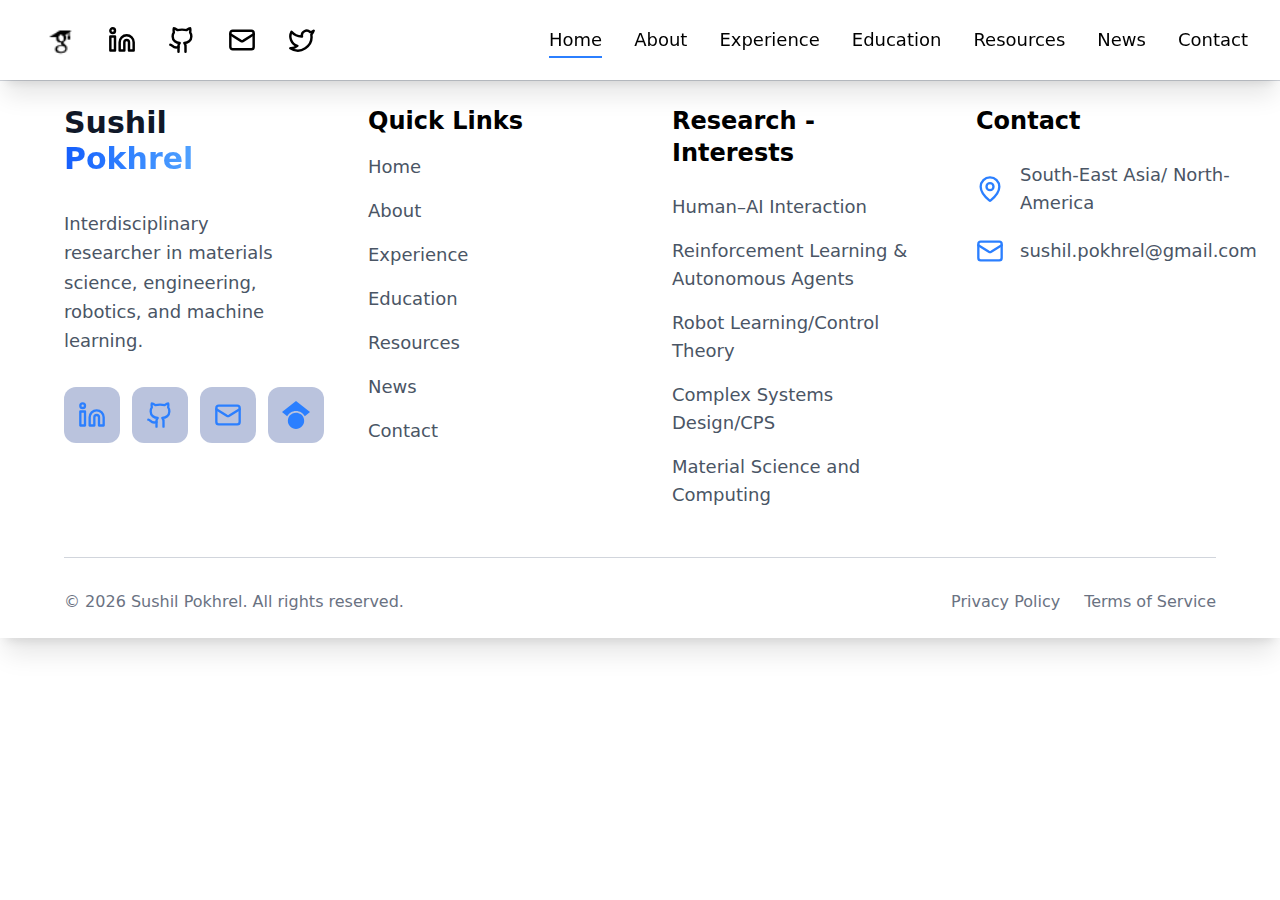
<file: index.html>
<!doctype html>
<html lang="en">
  <head>
    <meta charset="UTF-8" />
    <link rel="icon" type="image/png" href="/assets/sushilpokhrel-CjTwRLYc.png" />
    <meta name="viewport" content="width=device-width, initial-scale=1.0" />
    <title>Sushil Pokhrel</title>

    <script>
      (function () {
        const params = new URLSearchParams(window.location.search);
        const p = params.get("p");
        if (p) {
          const decoded = decodeURIComponent(p);
          window.history.replaceState(null, "", decoded);
        }
      })();
    </script>
    <script type="module" crossorigin src="/assets/index-BhBOupXl.js"></script>
    <link rel="stylesheet" crossorigin href="/assets/index-B1SFpw0E.css">
  </head>
  <body>
    <div id="root"></div>
  </body>
</html>
</file>
<file: assets/index-B1SFpw0E.css>
@layer properties{@supports (((-webkit-hyphens:none)) and (not (margin-trim:inline))) or ((-moz-orient:inline) and (not (color:rgb(from red r g b)))){*,:before,:after,::backdrop{--tw-translate-x:0;--tw-translate-y:0;--tw-translate-z:0;--tw-scale-x:1;--tw-scale-y:1;--tw-scale-z:1;--tw-rotate-x:initial;--tw-rotate-y:initial;--tw-rotate-z:initial;--tw-skew-x:initial;--tw-skew-y:initial;--tw-space-y-reverse:0;--tw-border-style:solid;--tw-gradient-position:initial;--tw-gradient-from:#0000;--tw-gradient-via:#0000;--tw-gradient-to:#0000;--tw-gradient-stops:initial;--tw-gradient-via-stops:initial;--tw-gradient-from-position:0%;--tw-gradient-via-position:50%;--tw-gradient-to-position:100%;--tw-leading:initial;--tw-font-weight:initial;--tw-tracking:initial;--tw-shadow:0 0 #0000;--tw-shadow-color:initial;--tw-shadow-alpha:100%;--tw-inset-shadow:0 0 #0000;--tw-inset-shadow-color:initial;--tw-inset-shadow-alpha:100%;--tw-ring-color:initial;--tw-ring-shadow:0 0 #0000;--tw-inset-ring-color:initial;--tw-inset-ring-shadow:0 0 #0000;--tw-ring-inset:initial;--tw-ring-offset-width:0px;--tw-ring-offset-color:#fff;--tw-ring-offset-shadow:0 0 #0000;--tw-outline-style:solid;--tw-blur:initial;--tw-brightness:initial;--tw-contrast:initial;--tw-grayscale:initial;--tw-hue-rotate:initial;--tw-invert:initial;--tw-opacity:initial;--tw-saturate:initial;--tw-sepia:initial;--tw-drop-shadow:initial;--tw-drop-shadow-color:initial;--tw-drop-shadow-alpha:100%;--tw-drop-shadow-size:initial;--tw-backdrop-blur:initial;--tw-backdrop-brightness:initial;--tw-backdrop-contrast:initial;--tw-backdrop-grayscale:initial;--tw-backdrop-hue-rotate:initial;--tw-backdrop-invert:initial;--tw-backdrop-opacity:initial;--tw-backdrop-saturate:initial;--tw-backdrop-sepia:initial;--tw-duration:initial}}}@layer theme{:root,:host{--font-sans:ui-sans-serif,system-ui,sans-serif,"Apple Color Emoji","Segoe UI Emoji","Segoe UI Symbol","Noto Color Emoji";--font-mono:ui-monospace,SFMono-Regular,Menlo,Monaco,Consolas,"Liberation Mono","Courier New",monospace;--color-red-600:oklch(57.7% .245 27.325);--color-green-100:oklch(96.2% .044 156.743);--color-green-200:oklch(92.5% .084 155.995);--color-green-400:oklch(79.2% .209 151.711);--color-green-800:oklch(44.8% .119 151.328);--color-blue-50:oklch(97% .014 254.604);--color-blue-400:oklch(70.7% .165 254.624);--color-blue-500:oklch(62.3% .214 259.815);--color-blue-600:oklch(54.6% .245 262.881);--color-blue-700:oklch(48.8% .243 264.376);--color-blue-800:oklch(42.4% .199 265.638);--color-blue-900:oklch(37.9% .146 265.522);--color-gray-50:oklch(98.5% .002 247.839);--color-gray-100:oklch(96.7% .003 264.542);--color-gray-200:oklch(92.8% .006 264.531);--color-gray-300:oklch(87.2% .01 258.338);--color-gray-400:oklch(70.7% .022 261.325);--color-gray-500:oklch(55.1% .027 264.364);--color-gray-600:oklch(44.6% .03 256.802);--color-gray-700:oklch(37.3% .034 259.733);--color-gray-900:oklch(21% .034 264.665);--color-gray-950:oklch(13% .028 261.692);--color-black:#000;--color-white:#fff;--spacing:.25rem;--container-sm:24rem;--container-2xl:42rem;--container-4xl:56rem;--container-5xl:64rem;--container-6xl:72rem;--container-7xl:80rem;--text-xs:.75rem;--text-xs--line-height:calc(1/.75);--text-sm:.875rem;--text-sm--line-height:calc(1.25/.875);--text-base:1rem;--text-base--line-height: 1.5 ;--text-lg:1.125rem;--text-lg--line-height:calc(1.75/1.125);--text-xl:1.25rem;--text-xl--line-height:calc(1.75/1.25);--text-2xl:1.5rem;--text-2xl--line-height:calc(2/1.5);--text-3xl:1.875rem;--text-3xl--line-height: 1.2 ;--text-4xl:2.25rem;--text-4xl--line-height:calc(2.5/2.25);--text-5xl:3rem;--text-5xl--line-height:1;--text-6xl:3.75rem;--text-6xl--line-height:1;--text-7xl:4.5rem;--text-7xl--line-height:1;--font-weight-medium:500;--font-weight-semibold:600;--font-weight-bold:700;--font-weight-extrabold:800;--tracking-tight:-.025em;--tracking-wide:.025em;--leading-snug:1.375;--leading-relaxed:1.625;--radius-md:.375rem;--radius-lg:.5rem;--radius-xl:.75rem;--radius-2xl:1rem;--radius-3xl:1.5rem;--animate-pulse:pulse 2s cubic-bezier(.4,0,.6,1)infinite;--blur-sm:8px;--blur-md:12px;--blur-xl:24px;--blur-2xl:40px;--blur-3xl:64px;--default-transition-duration:.15s;--default-transition-timing-function:cubic-bezier(.4,0,.2,1);--default-font-family:var(--font-sans);--default-mono-font-family:var(--font-mono)}}@layer base{*,:after,:before,::backdrop{box-sizing:border-box;border:0 solid;margin:0;padding:0}::file-selector-button{box-sizing:border-box;border:0 solid;margin:0;padding:0}html,:host{-webkit-text-size-adjust:100%;tab-size:4;line-height:1.5;font-family:var(--default-font-family,ui-sans-serif,system-ui,sans-serif,"Apple Color Emoji","Segoe UI Emoji","Segoe UI Symbol","Noto Color Emoji");font-feature-settings:var(--default-font-feature-settings,normal);font-variation-settings:var(--default-font-variation-settings,normal);-webkit-tap-highlight-color:transparent}hr{height:0;color:inherit;border-top-width:1px}abbr:where([title]){-webkit-text-decoration:underline dotted;text-decoration:underline dotted}h1,h2,h3,h4,h5,h6{font-size:inherit;font-weight:inherit}a{color:inherit;-webkit-text-decoration:inherit;text-decoration:inherit}b,strong{font-weight:bolder}code,kbd,samp,pre{font-family:var(--default-mono-font-family,ui-monospace,SFMono-Regular,Menlo,Monaco,Consolas,"Liberation Mono","Courier New",monospace);font-feature-settings:var(--default-mono-font-feature-settings,normal);font-variation-settings:var(--default-mono-font-variation-settings,normal);font-size:1em}small{font-size:80%}sub,sup{vertical-align:baseline;font-size:75%;line-height:0;position:relative}sub{bottom:-.25em}sup{top:-.5em}table{text-indent:0;border-color:inherit;border-collapse:collapse}:-moz-focusring{outline:auto}progress{vertical-align:baseline}summary{display:list-item}ol,ul,menu{list-style:none}img,svg,video,canvas,audio,iframe,embed,object{vertical-align:middle;display:block}img,video{max-width:100%;height:auto}button,input,select,optgroup,textarea{font:inherit;font-feature-settings:inherit;font-variation-settings:inherit;letter-spacing:inherit;color:inherit;opacity:1;background-color:#0000;border-radius:0}::file-selector-button{font:inherit;font-feature-settings:inherit;font-variation-settings:inherit;letter-spacing:inherit;color:inherit;opacity:1;background-color:#0000;border-radius:0}:where(select:is([multiple],[size])) optgroup{font-weight:bolder}:where(select:is([multiple],[size])) optgroup option{padding-inline-start:20px}::file-selector-button{margin-inline-end:4px}::placeholder{opacity:1}@supports (not ((-webkit-appearance:-apple-pay-button))) or (contain-intrinsic-size:1px){::placeholder{color:currentColor}@supports (color:color-mix(in lab,red,red)){::placeholder{color:color-mix(in oklab,currentcolor 50%,transparent)}}}textarea{resize:vertical}::-webkit-search-decoration{-webkit-appearance:none}::-webkit-date-and-time-value{min-height:1lh;text-align:inherit}::-webkit-datetime-edit{display:inline-flex}::-webkit-datetime-edit-fields-wrapper{padding:0}::-webkit-datetime-edit{padding-block:0}::-webkit-datetime-edit-year-field{padding-block:0}::-webkit-datetime-edit-month-field{padding-block:0}::-webkit-datetime-edit-day-field{padding-block:0}::-webkit-datetime-edit-hour-field{padding-block:0}::-webkit-datetime-edit-minute-field{padding-block:0}::-webkit-datetime-edit-second-field{padding-block:0}::-webkit-datetime-edit-millisecond-field{padding-block:0}::-webkit-datetime-edit-meridiem-field{padding-block:0}::-webkit-calendar-picker-indicator{line-height:1}:-moz-ui-invalid{box-shadow:none}button,input:where([type=button],[type=reset],[type=submit]){appearance:button}::file-selector-button{appearance:button}::-webkit-inner-spin-button{height:auto}::-webkit-outer-spin-button{height:auto}[hidden]:where(:not([hidden=until-found])){display:none!important}}@layer components;@layer utilities{.pointer-events-none{pointer-events:none}.visible{visibility:visible}.absolute{position:absolute}.fixed{position:fixed}.relative{position:relative}.sticky{position:sticky}.inset-0{inset:calc(var(--spacing)*0)}.top-0{top:calc(var(--spacing)*0)}.top-2\.5{top:calc(var(--spacing)*2.5)}.top-6{top:calc(var(--spacing)*6)}.-right-8{right:calc(var(--spacing)*-8)}.right-0{right:calc(var(--spacing)*0)}.-bottom-1{bottom:calc(var(--spacing)*-1)}.-bottom-8{bottom:calc(var(--spacing)*-8)}.bottom-0{bottom:calc(var(--spacing)*0)}.bottom-6{bottom:calc(var(--spacing)*6)}.left-0{left:calc(var(--spacing)*0)}.left-1\/2{left:50%}.left-\[18px\]{left:18px}.-z-10{z-index:-10}.z-10{z-index:10}.z-30{z-index:30}.z-50{z-index:50}.mx-auto{margin-inline:auto}.mt-1\.5{margin-top:calc(var(--spacing)*1.5)}.mt-2{margin-top:calc(var(--spacing)*2)}.mt-3{margin-top:calc(var(--spacing)*3)}.mt-4{margin-top:calc(var(--spacing)*4)}.mt-5{margin-top:calc(var(--spacing)*5)}.mt-10{margin-top:calc(var(--spacing)*10)}.mt-12{margin-top:calc(var(--spacing)*12)}.mt-\[6px\]{margin-top:6px}.mr-3{margin-right:calc(var(--spacing)*3)}.mb-1{margin-bottom:calc(var(--spacing)*1)}.mb-2{margin-bottom:calc(var(--spacing)*2)}.mb-3{margin-bottom:calc(var(--spacing)*3)}.mb-4{margin-bottom:calc(var(--spacing)*4)}.mb-5{margin-bottom:calc(var(--spacing)*5)}.mb-6{margin-bottom:calc(var(--spacing)*6)}.mb-8{margin-bottom:calc(var(--spacing)*8)}.mb-10{margin-bottom:calc(var(--spacing)*10)}.mb-12{margin-bottom:calc(var(--spacing)*12)}.mb-16{margin-bottom:calc(var(--spacing)*16)}.mb-20{margin-bottom:calc(var(--spacing)*20)}.ml-2{margin-left:calc(var(--spacing)*2)}.block{display:block}.flex{display:flex}.grid{display:grid}.hidden{display:none}.inline-block{display:inline-block}.inline-flex{display:inline-flex}.h-0\.5{height:calc(var(--spacing)*.5)}.h-1{height:calc(var(--spacing)*1)}.h-1\.5{height:calc(var(--spacing)*1.5)}.h-2{height:calc(var(--spacing)*2)}.h-4{height:calc(var(--spacing)*4)}.h-5{height:calc(var(--spacing)*5)}.h-6{height:calc(var(--spacing)*6)}.h-7{height:calc(var(--spacing)*7)}.h-8{height:calc(var(--spacing)*8)}.h-14{height:calc(var(--spacing)*14)}.h-16{height:calc(var(--spacing)*16)}.h-40{height:calc(var(--spacing)*40)}.h-64{height:calc(var(--spacing)*64)}.h-auto{height:auto}.h-full{height:100%}.h-px{height:1px}.max-h-\[70vh\]{max-height:70vh}.min-h-screen{min-height:100vh}.w-0{width:calc(var(--spacing)*0)}.w-0\.5{width:calc(var(--spacing)*.5)}.w-1{width:calc(var(--spacing)*1)}.w-1\.5{width:calc(var(--spacing)*1.5)}.w-2{width:calc(var(--spacing)*2)}.w-4{width:calc(var(--spacing)*4)}.w-5{width:calc(var(--spacing)*5)}.w-6{width:calc(var(--spacing)*6)}.w-7{width:calc(var(--spacing)*7)}.w-8{width:calc(var(--spacing)*8)}.w-9{width:calc(var(--spacing)*9)}.w-24{width:calc(var(--spacing)*24)}.w-28{width:calc(var(--spacing)*28)}.w-40{width:calc(var(--spacing)*40)}.w-55{width:calc(var(--spacing)*55)}.w-64{width:calc(var(--spacing)*64)}.w-full{width:100%}.max-w-2xl{max-width:var(--container-2xl)}.max-w-4xl{max-width:var(--container-4xl)}.max-w-5xl{max-width:var(--container-5xl)}.max-w-6xl{max-width:var(--container-6xl)}.max-w-7xl{max-width:var(--container-7xl)}.max-w-\[90vw\]{max-width:90vw}.max-w-\[520px\]{max-width:520px}.max-w-sm{max-width:var(--container-sm)}.min-w-0{min-width:calc(var(--spacing)*0)}.flex-1{flex:1}.flex-shrink-0{flex-shrink:0}.-translate-x-1\/2{--tw-translate-x: -50% ;translate:var(--tw-translate-x)var(--tw-translate-y)}.scale-105{--tw-scale-x:105%;--tw-scale-y:105%;--tw-scale-z:105%;scale:var(--tw-scale-x)var(--tw-scale-y)}.transform{transform:var(--tw-rotate-x,)var(--tw-rotate-y,)var(--tw-rotate-z,)var(--tw-skew-x,)var(--tw-skew-y,)}.animate-pulse{animation:var(--animate-pulse)}.cursor-not-allowed{cursor:not-allowed}.cursor-pointer{cursor:pointer}.resize-none{resize:none}.scroll-mt-24{scroll-margin-top:calc(var(--spacing)*24)}.list-disc{list-style-type:disc}.grid-cols-1{grid-template-columns:repeat(1,minmax(0,1fr))}.flex-col{flex-direction:column}.flex-wrap{flex-wrap:wrap}.items-center{align-items:center}.items-start{align-items:flex-start}.justify-between{justify-content:space-between}.justify-center{justify-content:center}.gap-1{gap:calc(var(--spacing)*1)}.gap-2{gap:calc(var(--spacing)*2)}.gap-3{gap:calc(var(--spacing)*3)}.gap-4{gap:calc(var(--spacing)*4)}.gap-6{gap:calc(var(--spacing)*6)}.gap-8{gap:calc(var(--spacing)*8)}.gap-10{gap:calc(var(--spacing)*10)}.gap-12{gap:calc(var(--spacing)*12)}:where(.space-y-1>:not(:last-child)){--tw-space-y-reverse:0;margin-block-start:calc(calc(var(--spacing)*1)*var(--tw-space-y-reverse));margin-block-end:calc(calc(var(--spacing)*1)*calc(1 - var(--tw-space-y-reverse)))}:where(.space-y-2>:not(:last-child)){--tw-space-y-reverse:0;margin-block-start:calc(calc(var(--spacing)*2)*var(--tw-space-y-reverse));margin-block-end:calc(calc(var(--spacing)*2)*calc(1 - var(--tw-space-y-reverse)))}:where(.space-y-3>:not(:last-child)){--tw-space-y-reverse:0;margin-block-start:calc(calc(var(--spacing)*3)*var(--tw-space-y-reverse));margin-block-end:calc(calc(var(--spacing)*3)*calc(1 - var(--tw-space-y-reverse)))}:where(.space-y-4>:not(:last-child)){--tw-space-y-reverse:0;margin-block-start:calc(calc(var(--spacing)*4)*var(--tw-space-y-reverse));margin-block-end:calc(calc(var(--spacing)*4)*calc(1 - var(--tw-space-y-reverse)))}:where(.space-y-5>:not(:last-child)){--tw-space-y-reverse:0;margin-block-start:calc(calc(var(--spacing)*5)*var(--tw-space-y-reverse));margin-block-end:calc(calc(var(--spacing)*5)*calc(1 - var(--tw-space-y-reverse)))}:where(.space-y-6>:not(:last-child)){--tw-space-y-reverse:0;margin-block-start:calc(calc(var(--spacing)*6)*var(--tw-space-y-reverse));margin-block-end:calc(calc(var(--spacing)*6)*calc(1 - var(--tw-space-y-reverse)))}:where(.space-y-8>:not(:last-child)){--tw-space-y-reverse:0;margin-block-start:calc(calc(var(--spacing)*8)*var(--tw-space-y-reverse));margin-block-end:calc(calc(var(--spacing)*8)*calc(1 - var(--tw-space-y-reverse)))}:where(.space-y-10>:not(:last-child)){--tw-space-y-reverse:0;margin-block-start:calc(calc(var(--spacing)*10)*var(--tw-space-y-reverse));margin-block-end:calc(calc(var(--spacing)*10)*calc(1 - var(--tw-space-y-reverse)))}:where(.space-y-12>:not(:last-child)){--tw-space-y-reverse:0;margin-block-start:calc(calc(var(--spacing)*12)*var(--tw-space-y-reverse));margin-block-end:calc(calc(var(--spacing)*12)*calc(1 - var(--tw-space-y-reverse)))}:where(.space-y-16>:not(:last-child)){--tw-space-y-reverse:0;margin-block-start:calc(calc(var(--spacing)*16)*var(--tw-space-y-reverse));margin-block-end:calc(calc(var(--spacing)*16)*calc(1 - var(--tw-space-y-reverse)))}.gap-x-6{column-gap:calc(var(--spacing)*6)}.gap-x-8{column-gap:calc(var(--spacing)*8)}.gap-y-1{row-gap:calc(var(--spacing)*1)}.gap-y-2{row-gap:calc(var(--spacing)*2)}.overflow-hidden{overflow:hidden}.overflow-y-auto{overflow-y:auto}.rounded-2xl{border-radius:var(--radius-2xl)}.rounded-3xl{border-radius:var(--radius-3xl)}.rounded-full{border-radius:3.40282e38px}.rounded-lg{border-radius:var(--radius-lg)}.rounded-md{border-radius:var(--radius-md)}.rounded-xl{border-radius:var(--radius-xl)}.rounded-r-lg{border-top-right-radius:var(--radius-lg);border-bottom-right-radius:var(--radius-lg)}.border{border-style:var(--tw-border-style);border-width:1px}.border-2{border-style:var(--tw-border-style);border-width:2px}.border-4{border-style:var(--tw-border-style);border-width:4px}.border-t{border-top-style:var(--tw-border-style);border-top-width:1px}.border-t-2{border-top-style:var(--tw-border-style);border-top-width:2px}.border-b{border-bottom-style:var(--tw-border-style);border-bottom-width:1px}.border-b-2{border-bottom-style:var(--tw-border-style);border-bottom-width:2px}.border-l-4{border-left-style:var(--tw-border-style);border-left-width:4px}.border-blue-400{border-color:var(--color-blue-400)}.border-blue-500\/60{border-color:#3080ff99}@supports (color:color-mix(in lab,red,red)){.border-blue-500\/60{border-color:color-mix(in oklab,var(--color-blue-500)60%,transparent)}}.border-blue-600{border-color:var(--color-blue-600)}.border-gray-100{border-color:var(--color-gray-100)}.border-gray-200{border-color:var(--color-gray-200)}.border-gray-300{border-color:var(--color-gray-300)}.border-gray-400{border-color:var(--color-gray-400)}.border-green-200{border-color:var(--color-green-200)}.border-white{border-color:var(--color-white)}.bg-black\/80{background-color:#000c}@supports (color:color-mix(in lab,red,red)){.bg-black\/80{background-color:color-mix(in oklab,var(--color-black)80%,transparent)}}.bg-blue-50{background-color:var(--color-blue-50)}.bg-blue-400{background-color:var(--color-blue-400)}.bg-blue-500{background-color:var(--color-blue-500)}.bg-blue-500\/10{background-color:#3080ff1a}@supports (color:color-mix(in lab,red,red)){.bg-blue-500\/10{background-color:color-mix(in oklab,var(--color-blue-500)10%,transparent)}}.bg-blue-600{background-color:var(--color-blue-600)}.bg-blue-600\/30{background-color:#155dfc4d}@supports (color:color-mix(in lab,red,red)){.bg-blue-600\/30{background-color:color-mix(in oklab,var(--color-blue-600)30%,transparent)}}.bg-blue-900\/30{background-color:#1c398e4d}@supports (color:color-mix(in lab,red,red)){.bg-blue-900\/30{background-color:color-mix(in oklab,var(--color-blue-900)30%,transparent)}}.bg-gray-50{background-color:var(--color-gray-50)}.bg-gray-50\/80{background-color:#f9fafbcc}@supports (color:color-mix(in lab,red,red)){.bg-gray-50\/80{background-color:color-mix(in oklab,var(--color-gray-50)80%,transparent)}}.bg-gray-100{background-color:var(--color-gray-100)}.bg-gray-200{background-color:var(--color-gray-200)}.bg-gray-300{background-color:var(--color-gray-300)}.bg-gray-400{background-color:var(--color-gray-400)}.bg-gray-900{background-color:var(--color-gray-900)}.bg-green-100{background-color:var(--color-green-100)}.bg-white{background-color:var(--color-white)}.bg-gradient-to-b{--tw-gradient-position:to bottom in oklab;background-image:linear-gradient(var(--tw-gradient-stops))}.bg-gradient-to-r{--tw-gradient-position:to right in oklab;background-image:linear-gradient(var(--tw-gradient-stops))}.from-blue-400{--tw-gradient-from:var(--color-blue-400);--tw-gradient-stops:var(--tw-gradient-via-stops,var(--tw-gradient-position),var(--tw-gradient-from)var(--tw-gradient-from-position),var(--tw-gradient-to)var(--tw-gradient-to-position))}.from-blue-500{--tw-gradient-from:var(--color-blue-500);--tw-gradient-stops:var(--tw-gradient-via-stops,var(--tw-gradient-position),var(--tw-gradient-from)var(--tw-gradient-from-position),var(--tw-gradient-to)var(--tw-gradient-to-position))}.from-blue-600{--tw-gradient-from:var(--color-blue-600);--tw-gradient-stops:var(--tw-gradient-via-stops,var(--tw-gradient-position),var(--tw-gradient-from)var(--tw-gradient-from-position),var(--tw-gradient-to)var(--tw-gradient-to-position))}.from-gray-900\/50{--tw-gradient-from:#10182880}@supports (color:color-mix(in lab,red,red)){.from-gray-900\/50{--tw-gradient-from:color-mix(in oklab,var(--color-gray-900)50%,transparent)}}.from-gray-900\/50{--tw-gradient-stops:var(--tw-gradient-via-stops,var(--tw-gradient-position),var(--tw-gradient-from)var(--tw-gradient-from-position),var(--tw-gradient-to)var(--tw-gradient-to-position))}.via-blue-500{--tw-gradient-via:var(--color-blue-500);--tw-gradient-via-stops:var(--tw-gradient-position),var(--tw-gradient-from)var(--tw-gradient-from-position),var(--tw-gradient-via)var(--tw-gradient-via-position),var(--tw-gradient-to)var(--tw-gradient-to-position);--tw-gradient-stops:var(--tw-gradient-via-stops)}.to-black\/70{--tw-gradient-to:#000000b3}@supports (color:color-mix(in lab,red,red)){.to-black\/70{--tw-gradient-to:color-mix(in oklab,var(--color-black)70%,transparent)}}.to-black\/70{--tw-gradient-stops:var(--tw-gradient-via-stops,var(--tw-gradient-position),var(--tw-gradient-from)var(--tw-gradient-from-position),var(--tw-gradient-to)var(--tw-gradient-to-position))}.to-blue-400{--tw-gradient-to:var(--color-blue-400);--tw-gradient-stops:var(--tw-gradient-via-stops,var(--tw-gradient-position),var(--tw-gradient-from)var(--tw-gradient-from-position),var(--tw-gradient-to)var(--tw-gradient-to-position))}.to-blue-500{--tw-gradient-to:var(--color-blue-500);--tw-gradient-stops:var(--tw-gradient-via-stops,var(--tw-gradient-position),var(--tw-gradient-from)var(--tw-gradient-from-position),var(--tw-gradient-to)var(--tw-gradient-to-position))}.to-blue-600{--tw-gradient-to:var(--color-blue-600);--tw-gradient-stops:var(--tw-gradient-via-stops,var(--tw-gradient-position),var(--tw-gradient-from)var(--tw-gradient-from-position),var(--tw-gradient-to)var(--tw-gradient-to-position))}.to-transparent{--tw-gradient-to:transparent;--tw-gradient-stops:var(--tw-gradient-via-stops,var(--tw-gradient-position),var(--tw-gradient-from)var(--tw-gradient-from-position),var(--tw-gradient-to)var(--tw-gradient-to-position))}.bg-clip-text{-webkit-background-clip:text;background-clip:text}.object-cover{object-fit:cover}.object-top{object-position:top}.p-3{padding:calc(var(--spacing)*3)}.p-4{padding:calc(var(--spacing)*4)}.p-6{padding:calc(var(--spacing)*6)}.p-8{padding:calc(var(--spacing)*8)}.px-2{padding-inline:calc(var(--spacing)*2)}.px-3{padding-inline:calc(var(--spacing)*3)}.px-4{padding-inline:calc(var(--spacing)*4)}.px-5{padding-inline:calc(var(--spacing)*5)}.px-6{padding-inline:calc(var(--spacing)*6)}.px-7{padding-inline:calc(var(--spacing)*7)}.py-1{padding-block:calc(var(--spacing)*1)}.py-2{padding-block:calc(var(--spacing)*2)}.py-3\.5{padding-block:calc(var(--spacing)*3.5)}.py-4{padding-block:calc(var(--spacing)*4)}.py-12{padding-block:calc(var(--spacing)*12)}.py-16{padding-block:calc(var(--spacing)*16)}.pt-1{padding-top:calc(var(--spacing)*1)}.pt-2{padding-top:calc(var(--spacing)*2)}.pt-4{padding-top:calc(var(--spacing)*4)}.pt-8{padding-top:calc(var(--spacing)*8)}.pb-2{padding-bottom:calc(var(--spacing)*2)}.pb-3{padding-bottom:calc(var(--spacing)*3)}.pl-5{padding-left:calc(var(--spacing)*5)}.pl-14{padding-left:calc(var(--spacing)*14)}.text-center{text-align:center}.text-left{text-align:left}.text-2xl{font-size:var(--text-2xl);line-height:var(--tw-leading,var(--text-2xl--line-height))}.text-3xl{font-size:var(--text-3xl);line-height:var(--tw-leading,var(--text-3xl--line-height))}.text-4xl{font-size:var(--text-4xl);line-height:var(--tw-leading,var(--text-4xl--line-height))}.text-base{font-size:var(--text-base);line-height:var(--tw-leading,var(--text-base--line-height))}.text-lg{font-size:var(--text-lg);line-height:var(--tw-leading,var(--text-lg--line-height))}.text-sm{font-size:var(--text-sm);line-height:var(--tw-leading,var(--text-sm--line-height))}.text-xl{font-size:var(--text-xl);line-height:var(--tw-leading,var(--text-xl--line-height))}.text-xs{font-size:var(--text-xs);line-height:var(--tw-leading,var(--text-xs--line-height))}.leading-relaxed{--tw-leading:var(--leading-relaxed);line-height:var(--leading-relaxed)}.leading-snug{--tw-leading:var(--leading-snug);line-height:var(--leading-snug)}.font-bold{--tw-font-weight:var(--font-weight-bold);font-weight:var(--font-weight-bold)}.font-extrabold{--tw-font-weight:var(--font-weight-extrabold);font-weight:var(--font-weight-extrabold)}.font-medium{--tw-font-weight:var(--font-weight-medium);font-weight:var(--font-weight-medium)}.font-semibold{--tw-font-weight:var(--font-weight-semibold);font-weight:var(--font-weight-semibold)}.tracking-tight{--tw-tracking:var(--tracking-tight);letter-spacing:var(--tracking-tight)}.tracking-wide{--tw-tracking:var(--tracking-wide);letter-spacing:var(--tracking-wide)}.text-black{color:var(--color-black)}.text-blue-400\/90{color:#54a2ffe6}@supports (color:color-mix(in lab,red,red)){.text-blue-400\/90{color:color-mix(in oklab,var(--color-blue-400)90%,transparent)}}.text-blue-500{color:var(--color-blue-500)}.text-blue-600{color:var(--color-blue-600)}.text-gray-400{color:var(--color-gray-400)}.text-gray-500{color:var(--color-gray-500)}.text-gray-600{color:var(--color-gray-600)}.text-gray-700{color:var(--color-gray-700)}.text-gray-900{color:var(--color-gray-900)}.text-gray-950{color:var(--color-gray-950)}.text-green-400{color:var(--color-green-400)}.text-green-800{color:var(--color-green-800)}.text-red-600{color:var(--color-red-600)}.text-transparent{color:#0000}.text-white{color:var(--color-white)}.underline{text-decoration-line:underline}.placeholder-black::placeholder{color:var(--color-black)}.opacity-10{opacity:.1}.opacity-30{opacity:.3}.shadow-2xl{--tw-shadow:0 25px 50px -12px var(--tw-shadow-color,#00000040);box-shadow:var(--tw-inset-shadow),var(--tw-inset-ring-shadow),var(--tw-ring-offset-shadow),var(--tw-ring-shadow),var(--tw-shadow)}.shadow-\[0_-4px_25px_-8px_rgba\(0\,0\,0\,0\.6\)\,0_3px_20px_-8px_rgba\(0\,0\,0\,0\.04\)\]{--tw-shadow:0 -4px 25px -8px var(--tw-shadow-color,#0009),0 3px 20px -8px var(--tw-shadow-color,#0000000a);box-shadow:var(--tw-inset-shadow),var(--tw-inset-ring-shadow),var(--tw-ring-offset-shadow),var(--tw-ring-shadow),var(--tw-shadow)}.shadow-lg{--tw-shadow:0 10px 15px -3px var(--tw-shadow-color,#0000001a),0 4px 6px -4px var(--tw-shadow-color,#0000001a);box-shadow:var(--tw-inset-shadow),var(--tw-inset-ring-shadow),var(--tw-ring-offset-shadow),var(--tw-ring-shadow),var(--tw-shadow)}.shadow-md{--tw-shadow:0 4px 6px -1px var(--tw-shadow-color,#0000001a),0 2px 4px -2px var(--tw-shadow-color,#0000001a);box-shadow:var(--tw-inset-shadow),var(--tw-inset-ring-shadow),var(--tw-ring-offset-shadow),var(--tw-ring-shadow),var(--tw-shadow)}.shadow-sm{--tw-shadow:0 1px 3px 0 var(--tw-shadow-color,#0000001a),0 1px 2px -1px var(--tw-shadow-color,#0000001a);box-shadow:var(--tw-inset-shadow),var(--tw-inset-ring-shadow),var(--tw-ring-offset-shadow),var(--tw-ring-shadow),var(--tw-shadow)}.shadow-xl{--tw-shadow:0 20px 25px -5px var(--tw-shadow-color,#0000001a),0 8px 10px -6px var(--tw-shadow-color,#0000001a);box-shadow:var(--tw-inset-shadow),var(--tw-inset-ring-shadow),var(--tw-ring-offset-shadow),var(--tw-ring-shadow),var(--tw-shadow)}.ring-1{--tw-ring-shadow:var(--tw-ring-inset,)0 0 0 calc(1px + var(--tw-ring-offset-width))var(--tw-ring-color,currentcolor);box-shadow:var(--tw-inset-shadow),var(--tw-inset-ring-shadow),var(--tw-ring-offset-shadow),var(--tw-ring-shadow),var(--tw-shadow)}.shadow-blue-500\/20{--tw-shadow-color:#3080ff33}@supports (color:color-mix(in lab,red,red)){.shadow-blue-500\/20{--tw-shadow-color:color-mix(in oklab,color-mix(in oklab,var(--color-blue-500)20%,transparent)var(--tw-shadow-alpha),transparent)}}.shadow-blue-500\/25{--tw-shadow-color:#3080ff40}@supports (color:color-mix(in lab,red,red)){.shadow-blue-500\/25{--tw-shadow-color:color-mix(in oklab,color-mix(in oklab,var(--color-blue-500)25%,transparent)var(--tw-shadow-alpha),transparent)}}.shadow-blue-500\/50{--tw-shadow-color:#3080ff80}@supports (color:color-mix(in lab,red,red)){.shadow-blue-500\/50{--tw-shadow-color:color-mix(in oklab,color-mix(in oklab,var(--color-blue-500)50%,transparent)var(--tw-shadow-alpha),transparent)}}.shadow-blue-500\/60{--tw-shadow-color:#3080ff99}@supports (color:color-mix(in lab,red,red)){.shadow-blue-500\/60{--tw-shadow-color:color-mix(in oklab,color-mix(in oklab,var(--color-blue-500)60%,transparent)var(--tw-shadow-alpha),transparent)}}.ring-gray-200\/50{--tw-ring-color:#e5e7eb80}@supports (color:color-mix(in lab,red,red)){.ring-gray-200\/50{--tw-ring-color:color-mix(in oklab,var(--color-gray-200)50%,transparent)}}.outline{outline-style:var(--tw-outline-style);outline-width:1px}.blur-2xl{--tw-blur:blur(var(--blur-2xl));filter:var(--tw-blur,)var(--tw-brightness,)var(--tw-contrast,)var(--tw-grayscale,)var(--tw-hue-rotate,)var(--tw-invert,)var(--tw-saturate,)var(--tw-sepia,)var(--tw-drop-shadow,)}.blur-3xl{--tw-blur:blur(var(--blur-3xl));filter:var(--tw-blur,)var(--tw-brightness,)var(--tw-contrast,)var(--tw-grayscale,)var(--tw-hue-rotate,)var(--tw-invert,)var(--tw-saturate,)var(--tw-sepia,)var(--tw-drop-shadow,)}.grayscale-\[20\%\]{--tw-grayscale:grayscale(20%);filter:var(--tw-blur,)var(--tw-brightness,)var(--tw-contrast,)var(--tw-grayscale,)var(--tw-hue-rotate,)var(--tw-invert,)var(--tw-saturate,)var(--tw-sepia,)var(--tw-drop-shadow,)}.backdrop-blur-md{--tw-backdrop-blur:blur(var(--blur-md));-webkit-backdrop-filter:var(--tw-backdrop-blur,)var(--tw-backdrop-brightness,)var(--tw-backdrop-contrast,)var(--tw-backdrop-grayscale,)var(--tw-backdrop-hue-rotate,)var(--tw-backdrop-invert,)var(--tw-backdrop-opacity,)var(--tw-backdrop-saturate,)var(--tw-backdrop-sepia,);backdrop-filter:var(--tw-backdrop-blur,)var(--tw-backdrop-brightness,)var(--tw-backdrop-contrast,)var(--tw-backdrop-grayscale,)var(--tw-backdrop-hue-rotate,)var(--tw-backdrop-invert,)var(--tw-backdrop-opacity,)var(--tw-backdrop-saturate,)var(--tw-backdrop-sepia,)}.backdrop-blur-sm{--tw-backdrop-blur:blur(var(--blur-sm));-webkit-backdrop-filter:var(--tw-backdrop-blur,)var(--tw-backdrop-brightness,)var(--tw-backdrop-contrast,)var(--tw-backdrop-grayscale,)var(--tw-backdrop-hue-rotate,)var(--tw-backdrop-invert,)var(--tw-backdrop-opacity,)var(--tw-backdrop-saturate,)var(--tw-backdrop-sepia,);backdrop-filter:var(--tw-backdrop-blur,)var(--tw-backdrop-brightness,)var(--tw-backdrop-contrast,)var(--tw-backdrop-grayscale,)var(--tw-backdrop-hue-rotate,)var(--tw-backdrop-invert,)var(--tw-backdrop-opacity,)var(--tw-backdrop-saturate,)var(--tw-backdrop-sepia,)}.backdrop-blur-xl{--tw-backdrop-blur:blur(var(--blur-xl));-webkit-backdrop-filter:var(--tw-backdrop-blur,)var(--tw-backdrop-brightness,)var(--tw-backdrop-contrast,)var(--tw-backdrop-grayscale,)var(--tw-backdrop-hue-rotate,)var(--tw-backdrop-invert,)var(--tw-backdrop-opacity,)var(--tw-backdrop-saturate,)var(--tw-backdrop-sepia,);backdrop-filter:var(--tw-backdrop-blur,)var(--tw-backdrop-brightness,)var(--tw-backdrop-contrast,)var(--tw-backdrop-grayscale,)var(--tw-backdrop-hue-rotate,)var(--tw-backdrop-invert,)var(--tw-backdrop-opacity,)var(--tw-backdrop-saturate,)var(--tw-backdrop-sepia,)}.transition-all{transition-property:all;transition-timing-function:var(--tw-ease,var(--default-transition-timing-function));transition-duration:var(--tw-duration,var(--default-transition-duration))}.transition-colors{transition-property:color,background-color,border-color,outline-color,text-decoration-color,fill,stroke,--tw-gradient-from,--tw-gradient-via,--tw-gradient-to;transition-timing-function:var(--tw-ease,var(--default-transition-timing-function));transition-duration:var(--tw-duration,var(--default-transition-duration))}.transition-shadow{transition-property:box-shadow;transition-timing-function:var(--tw-ease,var(--default-transition-timing-function));transition-duration:var(--tw-duration,var(--default-transition-duration))}.duration-200{--tw-duration:.2s;transition-duration:.2s}.duration-300{--tw-duration:.3s;transition-duration:.3s}.duration-500{--tw-duration:.5s;transition-duration:.5s}@media(hover:hover){.group-hover\:w-full:is(:where(.group):hover *){width:100%}.hover\:-translate-y-1:hover{--tw-translate-y:calc(var(--spacing)*-1);translate:var(--tw-translate-x)var(--tw-translate-y)}.hover\:scale-100:hover{--tw-scale-x:100%;--tw-scale-y:100%;--tw-scale-z:100%;scale:var(--tw-scale-x)var(--tw-scale-y)}.hover\:scale-102:hover{--tw-scale-x:102%;--tw-scale-y:102%;--tw-scale-z:102%;scale:var(--tw-scale-x)var(--tw-scale-y)}.hover\:scale-110:hover{--tw-scale-x:110%;--tw-scale-y:110%;--tw-scale-z:110%;scale:var(--tw-scale-x)var(--tw-scale-y)}.hover\:border-blue-400\/50:hover{border-color:#54a2ff80}@supports (color:color-mix(in lab,red,red)){.hover\:border-blue-400\/50:hover{border-color:color-mix(in oklab,var(--color-blue-400)50%,transparent)}}.hover\:bg-blue-600:hover{background-color:var(--color-blue-600)}.hover\:bg-blue-900\/40:hover{background-color:#1c398e66}@supports (color:color-mix(in lab,red,red)){.hover\:bg-blue-900\/40:hover{background-color:color-mix(in oklab,var(--color-blue-900)40%,transparent)}}.hover\:bg-gray-50:hover{background-color:var(--color-gray-50)}.hover\:bg-gray-500:hover{background-color:var(--color-gray-500)}.hover\:from-blue-600:hover{--tw-gradient-from:var(--color-blue-600);--tw-gradient-stops:var(--tw-gradient-via-stops,var(--tw-gradient-position),var(--tw-gradient-from)var(--tw-gradient-from-position),var(--tw-gradient-to)var(--tw-gradient-to-position))}.hover\:to-blue-700:hover{--tw-gradient-to:var(--color-blue-700);--tw-gradient-stops:var(--tw-gradient-via-stops,var(--tw-gradient-position),var(--tw-gradient-from)var(--tw-gradient-from-position),var(--tw-gradient-to)var(--tw-gradient-to-position))}.hover\:text-black:hover{color:var(--color-black)}.hover\:text-blue-400:hover{color:var(--color-blue-400)}.hover\:text-blue-500:hover{color:var(--color-blue-500)}.hover\:text-blue-700:hover{color:var(--color-blue-700)}.hover\:text-blue-800:hover{color:var(--color-blue-800)}.hover\:text-white:hover{color:var(--color-white)}.hover\:underline:hover{text-decoration-line:underline}.hover\:shadow-\[0_-8px_30px_-8px_rgba\(0\,0\,0\,0\.12\)\,0_10px_20px_-8px_rgba\(0\,0\,0\,0\.1\)\]:hover{--tw-shadow:0 -8px 30px -8px var(--tw-shadow-color,#0000001f),0 10px 20px -8px var(--tw-shadow-color,#0000001a);box-shadow:var(--tw-inset-shadow),var(--tw-inset-ring-shadow),var(--tw-ring-offset-shadow),var(--tw-ring-shadow),var(--tw-shadow)}.hover\:shadow-md:hover{--tw-shadow:0 4px 6px -1px var(--tw-shadow-color,#0000001a),0 2px 4px -2px var(--tw-shadow-color,#0000001a);box-shadow:var(--tw-inset-shadow),var(--tw-inset-ring-shadow),var(--tw-ring-offset-shadow),var(--tw-ring-shadow),var(--tw-shadow)}.hover\:shadow-xl:hover{--tw-shadow:0 20px 25px -5px var(--tw-shadow-color,#0000001a),0 8px 10px -6px var(--tw-shadow-color,#0000001a);box-shadow:var(--tw-inset-shadow),var(--tw-inset-ring-shadow),var(--tw-ring-offset-shadow),var(--tw-ring-shadow),var(--tw-shadow)}.hover\:shadow-blue-500\/20:hover{--tw-shadow-color:#3080ff33}@supports (color:color-mix(in lab,red,red)){.hover\:shadow-blue-500\/20:hover{--tw-shadow-color:color-mix(in oklab,color-mix(in oklab,var(--color-blue-500)20%,transparent)var(--tw-shadow-alpha),transparent)}}.hover\:shadow-gray-400\/10:hover{--tw-shadow-color:#99a1af1a}@supports (color:color-mix(in lab,red,red)){.hover\:shadow-gray-400\/10:hover{--tw-shadow-color:color-mix(in oklab,color-mix(in oklab,var(--color-gray-400)10%,transparent)var(--tw-shadow-alpha),transparent)}}.hover\:shadow-gray-400\/30:hover{--tw-shadow-color:#99a1af4d}@supports (color:color-mix(in lab,red,red)){.hover\:shadow-gray-400\/30:hover{--tw-shadow-color:color-mix(in oklab,color-mix(in oklab,var(--color-gray-400)30%,transparent)var(--tw-shadow-alpha),transparent)}}.hover\:grayscale-0:hover{--tw-grayscale:grayscale(0%);filter:var(--tw-blur,)var(--tw-brightness,)var(--tw-contrast,)var(--tw-grayscale,)var(--tw-hue-rotate,)var(--tw-invert,)var(--tw-saturate,)var(--tw-sepia,)var(--tw-drop-shadow,)}}.focus\:border-gray-600:focus{border-color:var(--color-gray-600)}.focus\:outline-none:focus{--tw-outline-style:none;outline-style:none}.active\:scale-95:active{--tw-scale-x:95%;--tw-scale-y:95%;--tw-scale-z:95%;scale:var(--tw-scale-x)var(--tw-scale-y)}@media(min-width:40rem){.sm\:top-3{top:calc(var(--spacing)*3)}.sm\:-right-12{right:calc(var(--spacing)*-12)}.sm\:-bottom-12{bottom:calc(var(--spacing)*-12)}.sm\:bottom-12{bottom:calc(var(--spacing)*12)}.sm\:left-\[26px\]{left:26px}.sm\:mb-12{margin-bottom:calc(var(--spacing)*12)}.sm\:h-6{height:calc(var(--spacing)*6)}.sm\:h-7{height:calc(var(--spacing)*7)}.sm\:h-16{height:calc(var(--spacing)*16)}.sm\:h-64{height:calc(var(--spacing)*64)}.sm\:h-80{height:calc(var(--spacing)*80)}.sm\:w-2{width:calc(var(--spacing)*2)}.sm\:w-6{width:calc(var(--spacing)*6)}.sm\:w-7{width:calc(var(--spacing)*7)}.sm\:w-10{width:calc(var(--spacing)*10)}.sm\:w-32{width:calc(var(--spacing)*32)}.sm\:w-64{width:calc(var(--spacing)*64)}.sm\:w-80{width:calc(var(--spacing)*80)}.sm\:grid-cols-2{grid-template-columns:repeat(2,minmax(0,1fr))}.sm\:flex-row{flex-direction:row}.sm\:items-start{align-items:flex-start}.sm\:justify-between{justify-content:space-between}.sm\:gap-1{gap:calc(var(--spacing)*1)}.sm\:gap-2{gap:calc(var(--spacing)*2)}.sm\:gap-3{gap:calc(var(--spacing)*3)}.sm\:gap-8{gap:calc(var(--spacing)*8)}.sm\:rounded-2xl{border-radius:var(--radius-2xl)}.sm\:p-3\.5{padding:calc(var(--spacing)*3.5)}.sm\:p-8{padding:calc(var(--spacing)*8)}.sm\:px-6{padding-inline:calc(var(--spacing)*6)}.sm\:px-12{padding-inline:calc(var(--spacing)*12)}.sm\:py-16{padding-block:calc(var(--spacing)*16)}.sm\:pl-16{padding-left:calc(var(--spacing)*16)}.sm\:text-2xl{font-size:var(--text-2xl);line-height:var(--tw-leading,var(--text-2xl--line-height))}.sm\:text-3xl{font-size:var(--text-3xl);line-height:var(--tw-leading,var(--text-3xl--line-height))}.sm\:text-4xl{font-size:var(--text-4xl);line-height:var(--tw-leading,var(--text-4xl--line-height))}.sm\:text-5xl{font-size:var(--text-5xl);line-height:var(--tw-leading,var(--text-5xl--line-height))}.sm\:text-base{font-size:var(--text-base);line-height:var(--tw-leading,var(--text-base--line-height))}.sm\:text-lg{font-size:var(--text-lg);line-height:var(--tw-leading,var(--text-lg--line-height))}.sm\:text-sm{font-size:var(--text-sm);line-height:var(--tw-leading,var(--text-sm--line-height))}.sm\:text-xl{font-size:var(--text-xl);line-height:var(--tw-leading,var(--text-xl--line-height))}}@media(min-width:48rem){.md\:bottom-38{bottom:calc(var(--spacing)*38)}.md\:left-\[40px\]{left:40px}.md\:mt-14{margin-top:calc(var(--spacing)*14)}.md\:mb-2{margin-bottom:calc(var(--spacing)*2)}.md\:mb-6{margin-bottom:calc(var(--spacing)*6)}.md\:mb-8{margin-bottom:calc(var(--spacing)*8)}.md\:mb-12{margin-bottom:calc(var(--spacing)*12)}.md\:mb-16{margin-bottom:calc(var(--spacing)*16)}.md\:mb-24{margin-bottom:calc(var(--spacing)*24)}.md\:h-6{height:calc(var(--spacing)*6)}.md\:h-8{height:calc(var(--spacing)*8)}.md\:h-18{height:calc(var(--spacing)*18)}.md\:h-20{height:calc(var(--spacing)*20)}.md\:h-\[24rem\]{height:24rem}.md\:w-6{width:calc(var(--spacing)*6)}.md\:w-8{width:calc(var(--spacing)*8)}.md\:w-11{width:calc(var(--spacing)*11)}.md\:w-40{width:calc(var(--spacing)*40)}.md\:w-\[24rem\]{width:24rem}.md\:grid-cols-3{grid-template-columns:repeat(3,minmax(0,1fr))}.md\:gap-6{gap:calc(var(--spacing)*6)}.md\:gap-10{gap:calc(var(--spacing)*10)}:where(.md\:space-y-6>:not(:last-child)){--tw-space-y-reverse:0;margin-block-start:calc(calc(var(--spacing)*6)*var(--tw-space-y-reverse));margin-block-end:calc(calc(var(--spacing)*6)*calc(1 - var(--tw-space-y-reverse)))}:where(.md\:space-y-8>:not(:last-child)){--tw-space-y-reverse:0;margin-block-start:calc(calc(var(--spacing)*8)*var(--tw-space-y-reverse));margin-block-end:calc(calc(var(--spacing)*8)*calc(1 - var(--tw-space-y-reverse)))}:where(.md\:space-y-14>:not(:last-child)){--tw-space-y-reverse:0;margin-block-start:calc(calc(var(--spacing)*14)*var(--tw-space-y-reverse));margin-block-end:calc(calc(var(--spacing)*14)*calc(1 - var(--tw-space-y-reverse)))}.md\:rounded-2xl{border-radius:var(--radius-2xl)}.md\:rounded-3xl{border-radius:var(--radius-3xl)}.md\:border-8{border-style:var(--tw-border-style);border-width:8px}.md\:p-4{padding:calc(var(--spacing)*4)}.md\:p-8{padding:calc(var(--spacing)*8)}.md\:p-10{padding:calc(var(--spacing)*10)}.md\:px-6{padding-inline:calc(var(--spacing)*6)}.md\:py-4{padding-block:calc(var(--spacing)*4)}.md\:py-5{padding-block:calc(var(--spacing)*5)}.md\:py-6{padding-block:calc(var(--spacing)*6)}.md\:py-16{padding-block:calc(var(--spacing)*16)}.md\:py-20{padding-block:calc(var(--spacing)*20)}.md\:pt-0\.5{padding-top:calc(var(--spacing)*.5)}.md\:pl-20{padding-left:calc(var(--spacing)*20)}.md\:text-2xl{font-size:var(--text-2xl);line-height:var(--tw-leading,var(--text-2xl--line-height))}.md\:text-3xl{font-size:var(--text-3xl);line-height:var(--tw-leading,var(--text-3xl--line-height))}.md\:text-4xl{font-size:var(--text-4xl);line-height:var(--tw-leading,var(--text-4xl--line-height))}.md\:text-6xl{font-size:var(--text-6xl);line-height:var(--tw-leading,var(--text-6xl--line-height))}.md\:text-base{font-size:var(--text-base);line-height:var(--tw-leading,var(--text-base--line-height))}.md\:text-lg{font-size:var(--text-lg);line-height:var(--tw-leading,var(--text-lg--line-height))}.md\:text-xl{font-size:var(--text-xl);line-height:var(--tw-leading,var(--text-xl--line-height))}}@media(min-width:64rem){.lg\:sticky{position:sticky}.lg\:top-24{top:calc(var(--spacing)*24)}.lg\:left-\[42px\]{left:42px}.lg\:col-span-4{grid-column:span 4/span 4}.lg\:col-span-8{grid-column:span 8/span 8}.lg\:mx-0{margin-inline:calc(var(--spacing)*0)}.lg\:mt-0{margin-top:calc(var(--spacing)*0)}.lg\:mb-20{margin-bottom:calc(var(--spacing)*20)}.lg\:flex{display:flex}.lg\:hidden{display:none}.lg\:h-\[28rem\]{height:28rem}.lg\:w-1\/2{width:50%}.lg\:w-48{width:calc(var(--spacing)*48)}.lg\:w-\[28rem\]{width:28rem}.lg\:grid-cols-2{grid-template-columns:repeat(2,minmax(0,1fr))}.lg\:grid-cols-4{grid-template-columns:repeat(4,minmax(0,1fr))}.lg\:grid-cols-12{grid-template-columns:repeat(12,minmax(0,1fr))}.lg\:flex-row{flex-direction:row}.lg\:justify-end{justify-content:flex-end}.lg\:justify-start{justify-content:flex-start}.lg\:gap-12{gap:calc(var(--spacing)*12)}.lg\:gap-16{gap:calc(var(--spacing)*16)}.lg\:p-12{padding:calc(var(--spacing)*12)}.lg\:px-8{padding-inline:calc(var(--spacing)*8)}.lg\:px-16{padding-inline:calc(var(--spacing)*16)}.lg\:pl-24{padding-left:calc(var(--spacing)*24)}.lg\:text-left{text-align:left}.lg\:text-6xl{font-size:var(--text-6xl);line-height:var(--tw-leading,var(--text-6xl--line-height))}.lg\:text-7xl{font-size:var(--text-7xl);line-height:var(--tw-leading,var(--text-7xl--line-height))}}@media(min-width:80rem){.xl\:col-span-3{grid-column:span 3/span 3}.xl\:col-span-9{grid-column:span 9/span 9}.xl\:gap-16{gap:calc(var(--spacing)*16)}}@media(prefers-color-scheme:dark){.dark\:bg-white{background-color:var(--color-white)}.dark\:bg-white\/95{background-color:#fffffff2}@supports (color:color-mix(in lab,red,red)){.dark\:bg-white\/95{background-color:color-mix(in oklab,var(--color-white)95%,transparent)}}.dark\:text-white{color:var(--color-white)}.dark\:shadow-\[0_-2px_36px_-16px_rgba\(0\,0\,0\,0\.3\)\,0_2px_16px_-10px_rgba\(0\,0\,0\,0\.20\)\]{--tw-shadow:0 -2px 36px -16px var(--tw-shadow-color,#0000004d),0 2px 16px -10px var(--tw-shadow-color,#0003);box-shadow:var(--tw-inset-shadow),var(--tw-inset-ring-shadow),var(--tw-ring-offset-shadow),var(--tw-ring-shadow),var(--tw-shadow)}@media(hover:hover){.dark\:hover\:shadow-\[0_-12px_40px_-8px_rgba\(0\,0\,0\,0\.2\)\,0_10px_16px_-6px_rgba\(0\,0\,0\,0\.20\)\]:hover{--tw-shadow:0 -12px 40px -8px var(--tw-shadow-color,#0003),0 10px 16px -6px var(--tw-shadow-color,#0003);box-shadow:var(--tw-inset-shadow),var(--tw-inset-ring-shadow),var(--tw-ring-offset-shadow),var(--tw-ring-shadow),var(--tw-shadow)}}}}@property --tw-translate-x{syntax:"*";inherits:false;initial-value:0}@property --tw-translate-y{syntax:"*";inherits:false;initial-value:0}@property --tw-translate-z{syntax:"*";inherits:false;initial-value:0}@property --tw-scale-x{syntax:"*";inherits:false;initial-value:1}@property --tw-scale-y{syntax:"*";inherits:false;initial-value:1}@property --tw-scale-z{syntax:"*";inherits:false;initial-value:1}@property --tw-rotate-x{syntax:"*";inherits:false}@property --tw-rotate-y{syntax:"*";inherits:false}@property --tw-rotate-z{syntax:"*";inherits:false}@property --tw-skew-x{syntax:"*";inherits:false}@property --tw-skew-y{syntax:"*";inherits:false}@property --tw-space-y-reverse{syntax:"*";inherits:false;initial-value:0}@property --tw-border-style{syntax:"*";inherits:false;initial-value:solid}@property --tw-gradient-position{syntax:"*";inherits:false}@property --tw-gradient-from{syntax:"<color>";inherits:false;initial-value:#0000}@property --tw-gradient-via{syntax:"<color>";inherits:false;initial-value:#0000}@property --tw-gradient-to{syntax:"<color>";inherits:false;initial-value:#0000}@property --tw-gradient-stops{syntax:"*";inherits:false}@property --tw-gradient-via-stops{syntax:"*";inherits:false}@property --tw-gradient-from-position{syntax:"<length-percentage>";inherits:false;initial-value:0%}@property --tw-gradient-via-position{syntax:"<length-percentage>";inherits:false;initial-value:50%}@property --tw-gradient-to-position{syntax:"<length-percentage>";inherits:false;initial-value:100%}@property --tw-leading{syntax:"*";inherits:false}@property --tw-font-weight{syntax:"*";inherits:false}@property --tw-tracking{syntax:"*";inherits:false}@property --tw-shadow{syntax:"*";inherits:false;initial-value:0 0 #0000}@property --tw-shadow-color{syntax:"*";inherits:false}@property --tw-shadow-alpha{syntax:"<percentage>";inherits:false;initial-value:100%}@property --tw-inset-shadow{syntax:"*";inherits:false;initial-value:0 0 #0000}@property --tw-inset-shadow-color{syntax:"*";inherits:false}@property --tw-inset-shadow-alpha{syntax:"<percentage>";inherits:false;initial-value:100%}@property --tw-ring-color{syntax:"*";inherits:false}@property --tw-ring-shadow{syntax:"*";inherits:false;initial-value:0 0 #0000}@property --tw-inset-ring-color{syntax:"*";inherits:false}@property --tw-inset-ring-shadow{syntax:"*";inherits:false;initial-value:0 0 #0000}@property --tw-ring-inset{syntax:"*";inherits:false}@property --tw-ring-offset-width{syntax:"<length>";inherits:false;initial-value:0}@property --tw-ring-offset-color{syntax:"*";inherits:false;initial-value:#fff}@property --tw-ring-offset-shadow{syntax:"*";inherits:false;initial-value:0 0 #0000}@property --tw-outline-style{syntax:"*";inherits:false;initial-value:solid}@property --tw-blur{syntax:"*";inherits:false}@property --tw-brightness{syntax:"*";inherits:false}@property --tw-contrast{syntax:"*";inherits:false}@property --tw-grayscale{syntax:"*";inherits:false}@property --tw-hue-rotate{syntax:"*";inherits:false}@property --tw-invert{syntax:"*";inherits:false}@property --tw-opacity{syntax:"*";inherits:false}@property --tw-saturate{syntax:"*";inherits:false}@property --tw-sepia{syntax:"*";inherits:false}@property --tw-drop-shadow{syntax:"*";inherits:false}@property --tw-drop-shadow-color{syntax:"*";inherits:false}@property --tw-drop-shadow-alpha{syntax:"<percentage>";inherits:false;initial-value:100%}@property --tw-drop-shadow-size{syntax:"*";inherits:false}@property --tw-backdrop-blur{syntax:"*";inherits:false}@property --tw-backdrop-brightness{syntax:"*";inherits:false}@property --tw-backdrop-contrast{syntax:"*";inherits:false}@property --tw-backdrop-grayscale{syntax:"*";inherits:false}@property --tw-backdrop-hue-rotate{syntax:"*";inherits:false}@property --tw-backdrop-invert{syntax:"*";inherits:false}@property --tw-backdrop-opacity{syntax:"*";inherits:false}@property --tw-backdrop-saturate{syntax:"*";inherits:false}@property --tw-backdrop-sepia{syntax:"*";inherits:false}@property --tw-duration{syntax:"*";inherits:false}@keyframes pulse{50%{opacity:.5}}._verified_lvyh0_1{margin-left:.125rem;max-width:20px;max-height:20px;height:1.25em;fill:currentColor;-webkit-user-select:none;user-select:none;vertical-align:text-bottom}._root_98iqw_1{width:100%;min-width:250px;max-width:550px;overflow:hidden;color:var(--tweet-font-color);font-family:var(--tweet-font-family);font-weight:400;box-sizing:border-box;border:var(--tweet-border);border-radius:12px;margin:var(--tweet-container-margin);background-color:var(--tweet-bg-color);transition-property:background-color,box-shadow;transition-duration:.2s}._root_98iqw_1:hover{background-color:var(--tweet-bg-color-hover)}._article_98iqw_21{position:relative;box-sizing:inherit;padding:.75rem 1rem}.react-tweet-theme{--tweet-container-margin: 1.5rem 0;--tweet-header-font-size: .9375rem;--tweet-header-line-height: 1.25rem;--tweet-body-font-size: 1.25rem;--tweet-body-font-weight: 400;--tweet-body-line-height: 1.5rem;--tweet-body-margin: 0;--tweet-quoted-container-margin: .75rem 0;--tweet-quoted-body-font-size: .938rem;--tweet-quoted-body-font-weight: 400;--tweet-quoted-body-line-height: 1.25rem;--tweet-quoted-body-margin: .25rem 0 .75rem 0;--tweet-info-font-size: .9375rem;--tweet-info-line-height: 1.25rem;--tweet-actions-font-size: .875rem;--tweet-actions-line-height: 1rem;--tweet-actions-font-weight: 700;--tweet-actions-icon-size: 1.25em;--tweet-actions-icon-wrapper-size: calc( var(--tweet-actions-icon-size) + .75em );--tweet-replies-font-size: .875rem;--tweet-replies-line-height: 1rem;--tweet-replies-font-weight: 700}:where(.react-tweet-theme) *{margin:0;padding:0;box-sizing:border-box}:is([data-theme=light],.light) :where(.react-tweet-theme),:where(.react-tweet-theme){--tweet-skeleton-gradient: linear-gradient( 270deg, #fafafa, #eaeaea, #eaeaea, #fafafa );--tweet-border: 1px solid rgb(207, 217, 222);--tweet-font-family: -apple-system, BlinkMacSystemFont, "Segoe UI", Roboto, Helvetica, Arial, sans-serif;--tweet-font-color: rgb(15, 20, 25);--tweet-font-color-secondary: rgb(83, 100, 113);--tweet-bg-color: #fff;--tweet-bg-color-hover: rgb(247, 249, 249);--tweet-quoted-bg-color-hover: rgba(0, 0, 0, .03);--tweet-color-blue-primary: rgb(29, 155, 240);--tweet-color-blue-primary-hover: rgb(26, 140, 216);--tweet-color-blue-secondary: rgb(0, 111, 214);--tweet-color-blue-secondary-hover: rgba(0, 111, 214, .1);--tweet-color-red-primary: rgb(249, 24, 128);--tweet-color-red-primary-hover: rgba(249, 24, 128, .1);--tweet-color-green-primary: rgb(0, 186, 124);--tweet-color-green-primary-hover: rgba(0, 186, 124, .1);--tweet-twitter-icon-color: var(--tweet-font-color);--tweet-verified-old-color: rgb(130, 154, 171);--tweet-verified-blue-color: var(--tweet-color-blue-primary)}:is([data-theme=dark],.dark) :where(.react-tweet-theme){--tweet-skeleton-gradient: linear-gradient( 270deg, #15202b, rgb(30, 39, 50), rgb(30, 39, 50), rgb(21, 32, 43) );--tweet-border: 1px solid rgb(66, 83, 100);--tweet-font-family: -apple-system, BlinkMacSystemFont, "Segoe UI", Roboto, Helvetica, Arial, sans-serif;--tweet-font-color: rgb(247, 249, 249);--tweet-font-color-secondary: rgb(139, 152, 165);--tweet-bg-color: rgb(21, 32, 43);--tweet-bg-color-hover: rgb(30, 39, 50);--tweet-quoted-bg-color-hover: rgba(255, 255, 255, .03);--tweet-color-blue-primary: rgb(29, 155, 240);--tweet-color-blue-primary-hover: rgb(26, 140, 216);--tweet-color-blue-secondary: rgb(107, 201, 251);--tweet-color-blue-secondary-hover: rgba(107, 201, 251, .1);--tweet-color-red-primary: rgb(249, 24, 128);--tweet-color-red-primary-hover: rgba(249, 24, 128, .1);--tweet-color-green-primary: rgb(0, 186, 124);--tweet-color-green-primary-hover: rgba(0, 186, 124, .1);--tweet-twitter-icon-color: var(--tweet-font-color);--tweet-verified-old-color: rgb(130, 154, 171);--tweet-verified-blue-color: #fff}@media(prefers-color-scheme:dark){:where(.react-tweet-theme){--tweet-skeleton-gradient: linear-gradient( 270deg, #15202b, rgb(30, 39, 50), rgb(30, 39, 50), rgb(21, 32, 43) );--tweet-border: 1px solid rgb(66, 83, 100);--tweet-font-family: -apple-system, BlinkMacSystemFont, "Segoe UI", Roboto, Helvetica, Arial, sans-serif;--tweet-font-color: rgb(247, 249, 249);--tweet-font-color-secondary: rgb(139, 152, 165);--tweet-bg-color: rgb(21, 32, 43);--tweet-bg-color-hover: rgb(30, 39, 50);--tweet-color-blue-primary: rgb(29, 155, 240);--tweet-color-blue-primary-hover: rgb(26, 140, 216);--tweet-color-blue-secondary: rgb(107, 201, 251);--tweet-color-blue-secondary-hover: rgba(107, 201, 251, .1);--tweet-color-red-primary: rgb(249, 24, 128);--tweet-color-red-primary-hover: rgba(249, 24, 128, .1);--tweet-color-green-primary: rgb(0, 186, 124);--tweet-color-green-primary-hover: rgba(0, 186, 124, .1);--tweet-twitter-icon-color: var(--tweet-font-color);--tweet-verified-old-color: rgb(130, 154, 171);--tweet-verified-blue-color: #fff}}._verifiedOld_lcna5_1{color:var(--tweet-verified-old-color)}._verifiedBlue_lcna5_4{color:var(--tweet-verified-blue-color)}._verifiedGovernment_lcna5_7{color:#829aab}._label_36ucz_1{display:flex;height:1.0625em;width:1.0625em;max-width:17px;max-height:17px;margin-left:4px;margin-right:2px;border:var(--tweet-border);border-radius:2px}._label_36ucz_1>img{width:100%;height:100%}._header_nqq4j_1{display:flex;padding-bottom:.75rem;line-height:var(--tweet-header-line-height);font-size:var(--tweet-header-font-size);white-space:nowrap;overflow-wrap:break-word;overflow:hidden}._avatar_nqq4j_11{position:relative;height:48px;width:48px}._avatarOverflow_nqq4j_16{height:100%;width:100%;position:absolute;overflow:hidden;border-radius:9999px}._avatarSquare_nqq4j_23{border-radius:4px}._avatarShadow_nqq4j_26{height:100%;width:100%;transition-property:background-color;transition-duration:.2s;box-shadow:#00000008 0 0 2px inset}._avatarShadow_nqq4j_26:hover{background-color:#1a1a1a26}._author_nqq4j_37{max-width:calc(100% - 84px);display:flex;flex-direction:column;justify-content:center;margin:0 .5rem}._authorLink_nqq4j_44{text-decoration:none;color:inherit;display:flex;align-items:center}._authorLink_nqq4j_44:hover{text-decoration-line:underline}._authorVerified_nqq4j_53{display:inline-flex}._authorLinkText_nqq4j_56{font-weight:700;text-overflow:ellipsis;overflow:hidden;white-space:nowrap}._authorMeta_nqq4j_63,._authorFollow_nqq4j_66{display:flex}._username_nqq4j_69{color:var(--tweet-font-color-secondary);text-decoration:none;text-overflow:ellipsis}._follow_nqq4j_74{color:var(--tweet-color-blue-secondary);text-decoration:none;font-weight:700}._follow_nqq4j_74:hover{text-decoration-line:underline}._separator_nqq4j_82{padding:0 .25rem}._brand_nqq4j_86{margin-inline-start:auto}._twitterIcon_nqq4j_90{width:23.75px;height:23.75px;color:var(--tweet-twitter-icon-color);fill:currentColor;-webkit-user-select:none;user-select:none}._root_1ec15_1{text-decoration:none;color:var(--tweet-font-color-secondary);font-size:.9375rem;line-height:1.25rem;margin-bottom:.25rem;overflow-wrap:break-word;white-space:pre-wrap}._root_1ec15_1:hover{text-decoration-thickness:1px;text-decoration-line:underline}._root_eihfa_1{font-weight:inherit;color:var(--tweet-color-blue-secondary);text-decoration:none;cursor:pointer}._root_eihfa_1:hover{text-decoration-thickness:1px;text-decoration-line:underline}._root_1xq52_1{font-size:var(--tweet-body-font-size);font-weight:var(--tweet-body-font-weight);line-height:var(--tweet-body-line-height);margin:var(--tweet-body-margin);overflow-wrap:break-word;white-space:pre-wrap}._root_g9tkv_1{margin-top:.75rem;overflow:hidden;position:relative}._rounded_g9tkv_6{border:var(--tweet-border);border-radius:12px}._mediaWrapper_g9tkv_10{display:grid;grid-auto-rows:1fr;gap:2px;height:100%;width:100%}._grid2Columns_g9tkv_17{grid-template-columns:repeat(2,1fr)}._grid3_g9tkv_20>a:first-child{grid-row:span 2}._grid2x2_g9tkv_23{grid-template-rows:repeat(2,1fr)}._mediaContainer_g9tkv_26{position:relative;height:100%;width:100%;display:flex;align-items:center;justify-content:center}._mediaLink_g9tkv_34{text-decoration:none;outline-style:none}._skeleton_g9tkv_38{padding-bottom:56.25%;width:100%;display:block}._image_g9tkv_43{position:absolute;top:0;left:0;bottom:0;height:100%;width:100%;margin:0;object-fit:cover;object-position:center}._anchor_fp31d_1{display:flex;align-items:center;color:#fff;padding:0 1rem;border:1px solid transparent;border-radius:9999px;font-weight:700;transition:background-color .2s;cursor:pointer;-webkit-user-select:none;user-select:none;outline-style:none;text-decoration:none;text-overflow:ellipsis;white-space:nowrap}._videoButton_fp31d_17{position:relative;height:67px;width:67px;display:flex;align-items:center;justify-content:center;background-color:var(--tweet-color-blue-primary);transition-property:background-color;transition-duration:.2s;border:4px solid #fff;border-radius:9999px;cursor:pointer}._videoButton_fp31d_17:hover,._videoButton_fp31d_17:focus-visible{background-color:var(--tweet-color-blue-primary-hover)}._videoButtonIcon_fp31d_35{margin-left:3px;width:calc(50% + 4px);height:calc(50% + 4px);max-width:100%;color:#fff;fill:currentColor;-webkit-user-select:none;user-select:none}._watchOnTwitter_fp31d_44{position:absolute;top:12px;right:8px}._watchOnTwitter_fp31d_44>a{min-width:2rem;min-height:2rem;font-size:.875rem;line-height:1rem;-webkit-backdrop-filter:blur(4px);backdrop-filter:blur(4px);background-color:#0f1419bf}._watchOnTwitter_fp31d_44>a:hover{background-color:#272c30bf}._viewReplies_fp31d_60{position:relative;min-height:2rem;background-color:var(--tweet-color-blue-primary);border-color:var(--tweet-color-blue-primary);font-size:.9375rem;line-height:1.25rem}._viewReplies_fp31d_60:hover{background-color:var(--tweet-color-blue-primary-hover)}._root_i24yn_1{color:inherit;text-decoration:none;font-size:var(--tweet-info-font-size);line-height:var(--tweet-info-line-height)}._root_i24yn_1:hover{text-decoration-thickness:1px;text-decoration-line:underline}._info_19qcj_1{display:flex;align-items:center;color:var(--tweet-font-color-secondary);margin-top:.125rem;overflow-wrap:break-word;white-space:nowrap;text-overflow:ellipsis}._infoLink_19qcj_10{color:inherit;text-decoration:none}._infoLink_19qcj_10{height:var(--tweet-actions-icon-wrapper-size);width:var(--tweet-actions-icon-wrapper-size);font:inherit;margin-left:auto;display:flex;justify-content:center;align-items:center;margin-right:-4px;border-radius:9999px;transition-property:background-color;transition-duration:.2s}._infoLink_19qcj_10:hover{background-color:var(--tweet-color-blue-secondary-hover)}._infoIcon_19qcj_30{color:inherit;fill:currentColor;height:var(--tweet-actions-icon-size);-webkit-user-select:none;user-select:none}._infoLink_19qcj_10:hover>._infoIcon_19qcj_30{color:var(--tweet-color-blue-secondary)}._actions_n2anf_1{display:flex;align-items:center;color:var(--tweet-font-color-secondary);padding-top:.25rem;margin-top:.25rem;border-top:var(--tweet-border);overflow-wrap:break-word;white-space:nowrap;text-overflow:ellipsis}._like_n2anf_13,._reply_n2anf_14,._copy_n2anf_15{text-decoration:none;color:inherit;display:flex;align-items:center;margin-right:1.25rem}._like_n2anf_13:hover,._reply_n2anf_14:hover,._copy_n2anf_15:hover{background-color:#0000}._like_n2anf_13:hover>._likeIconWrapper_n2anf_27{background-color:var(--tweet-color-red-primary-hover)}._like_n2anf_13:hover>._likeCount_n2anf_30{color:var(--tweet-color-red-primary);text-decoration-line:underline}._likeIconWrapper_n2anf_27,._replyIconWrapper_n2anf_35,._copyIconWrapper_n2anf_36{width:var(--tweet-actions-icon-wrapper-size);height:var(--tweet-actions-icon-wrapper-size);display:flex;justify-content:center;align-items:center;margin-left:-.25rem;border-radius:9999px}._likeIcon_n2anf_27,._replyIcon_n2anf_35,._copyIcon_n2anf_36{height:var(--tweet-actions-icon-size);fill:currentColor;-webkit-user-select:none;user-select:none}._likeIcon_n2anf_27{color:var(--tweet-color-red-primary)}._likeCount_n2anf_30,._replyText_n2anf_56,._copyText_n2anf_57{font-size:var(--tweet-actions-font-size);font-weight:var(--tweet-actions-font-weight);line-height:var(--tweet-actions-line-height);margin-left:.25rem}._reply_n2anf_14:hover>._replyIconWrapper_n2anf_35{background-color:var(--tweet-color-blue-secondary-hover)}._reply_n2anf_14:hover>._replyText_n2anf_56{color:var(--tweet-color-blue-secondary);text-decoration-line:underline}._replyIcon_n2anf_35{color:var(--tweet-color-blue-primary)}._copy_n2anf_15{font:inherit;background:none;border:none;cursor:pointer}._copy_n2anf_15:hover>._copyIconWrapper_n2anf_36{background-color:var(--tweet-color-green-primary-hover)}._copy_n2anf_15:hover ._copyIcon_n2anf_36{color:var(--tweet-color-green-primary)}._copy_n2anf_15:hover>._copyText_n2anf_57{color:var(--tweet-color-green-primary);text-decoration-line:underline}._replies_1cutb_1{padding:.25rem 0}._link_1cutb_4{text-decoration:none;color:var(--tweet-color-blue-secondary);display:flex;align-items:center;justify-content:center;min-width:32px;min-height:32px;-webkit-user-select:none;user-select:none;outline-style:none;transition-property:background-color;transition-duration:.2s;padding:0 1rem;border:var(--tweet-border);border-radius:9999px}._link_1cutb_4:hover{background-color:var(--tweet-color-blue-secondary-hover)}._text_1cutb_23{font-weight:var(--tweet-replies-font-weight);font-size:var(--tweet-replies-font-size);line-height:var(--tweet-replies-line-height);overflow-wrap:break-word;white-space:nowrap;text-overflow:ellipsis;overflow:hidden}._root_q5799_1{width:100%;overflow:hidden;border:var(--tweet-border);border-radius:12px;margin:var(--tweet-quoted-container-margin);transition-property:background-color,box-shadow;transition-duration:.2s;cursor:pointer}._root_q5799_1:hover{background-color:var(--tweet-quoted-bg-color-hover)}._article_q5799_16{position:relative;box-sizing:inherit}._header_f00ab_1{display:flex;padding:.75rem .75rem 0;line-height:var(--tweet-header-line-height);font-size:var(--tweet-header-font-size);white-space:nowrap;overflow-wrap:break-word;overflow:hidden}._avatar_f00ab_11{position:relative;height:20px;width:20px}._avatarOverflow_f00ab_16{height:100%;width:100%;position:absolute;overflow:hidden;border-radius:9999px}._avatarSquare_f00ab_23{border-radius:4px}._author_f00ab_27{display:flex;margin:0 .5rem;align-items:center}._authorText_f00ab_33{font-weight:700;text-overflow:ellipsis;overflow:hidden;white-space:nowrap}._username_f00ab_40{color:var(--tweet-font-color-secondary);text-decoration:none;text-overflow:ellipsis;margin-left:.125rem}._root_175ot_1{font-size:var(--tweet-quoted-body-font-size);font-weight:var(--tweet-quoted-body-font-weight);line-height:var(--tweet-quoted-body-line-height);margin:var(--tweet-quoted-body-margin);overflow-wrap:break-word;white-space:pre-wrap;padding:0 .75rem}._root_16yxa_1{display:flex;flex-direction:column;align-items:center;padding-bottom:.75rem}._root_16yxa_1>h3{font-size:1.25rem;margin-bottom:.5rem}._skeleton_oi7hr_1{display:block;width:100%;border-radius:5px;background-image:var(--tweet-skeleton-gradient);background-size:400% 100%;animation:_loading_oi7hr_1 8s ease-in-out infinite}@media(prefers-reduced-motion:reduce){._skeleton_oi7hr_1{animation:none;background-position:200% 0}}@keyframes _loading_oi7hr_1{0%{background-position:200% 0}to{background-position:-200% 0}}._root_17qqv_1{pointer-events:none;padding-bottom:.25rem}
</file>
